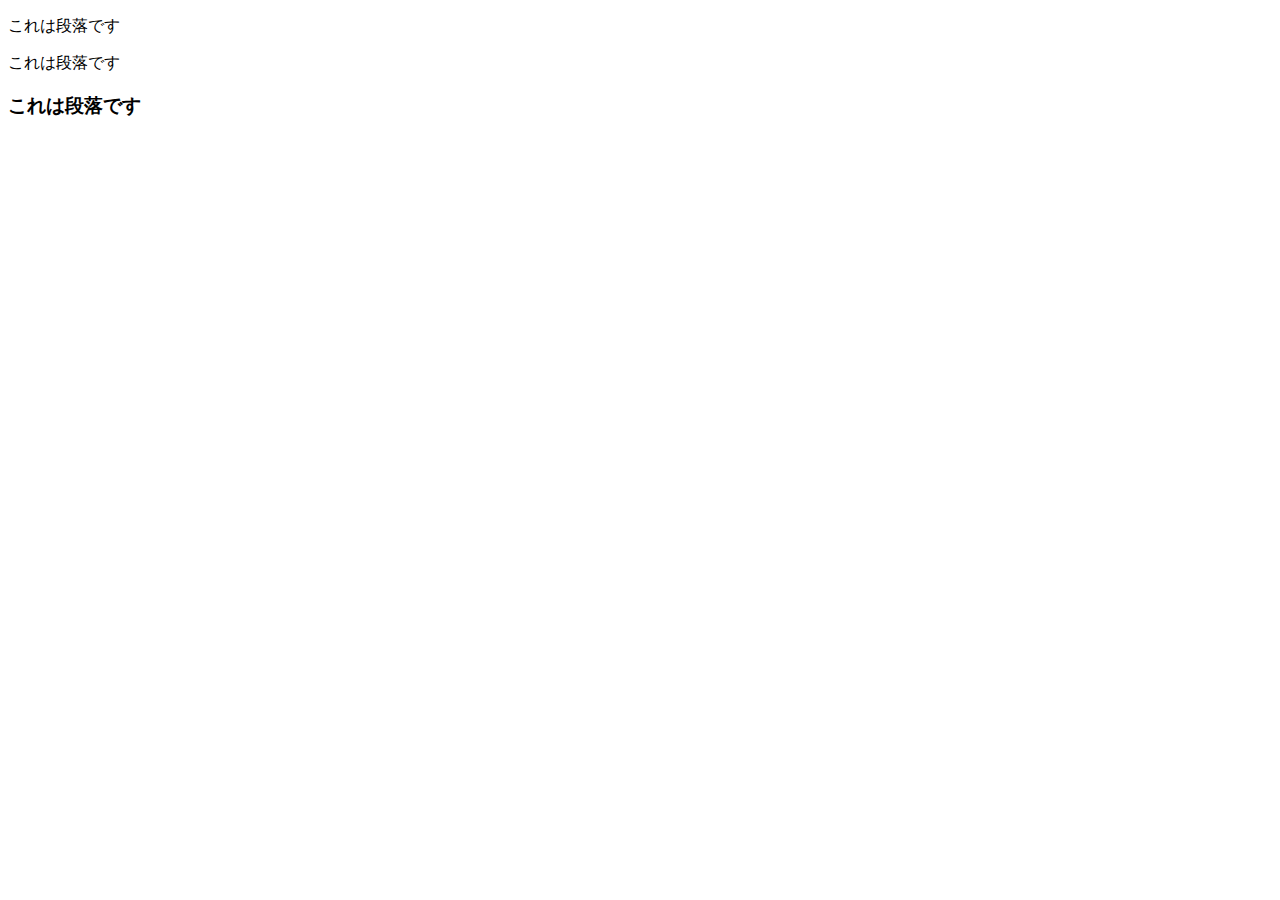
<file: assets/1-2-1_DOM の基本/index.html>
<!doctype html>
<html lang="ja">
  <head>
    <meta charset="UTF-8" />
    <meta name="viewport" content="width=device-width, initial-scale=1.0" />
    <title>Document</title>
  </head>

  <body>
    <!-- ここに要素を書く -->
    <p id="myId">これは段落です</p>
    <p class="myClass">これは段落です</p>
    <!-- <div class="myClass">これは段落です</div>
    <div class="myClass2">これは段落です</div>
    <div class="myClass3">これは段落です</div> -->
    <h3 class="myClass">これは段落です</h3>
    <!-- ここに要素を書く -->
    <script src="./main.js"></script>
  </body>
</html>
</file>
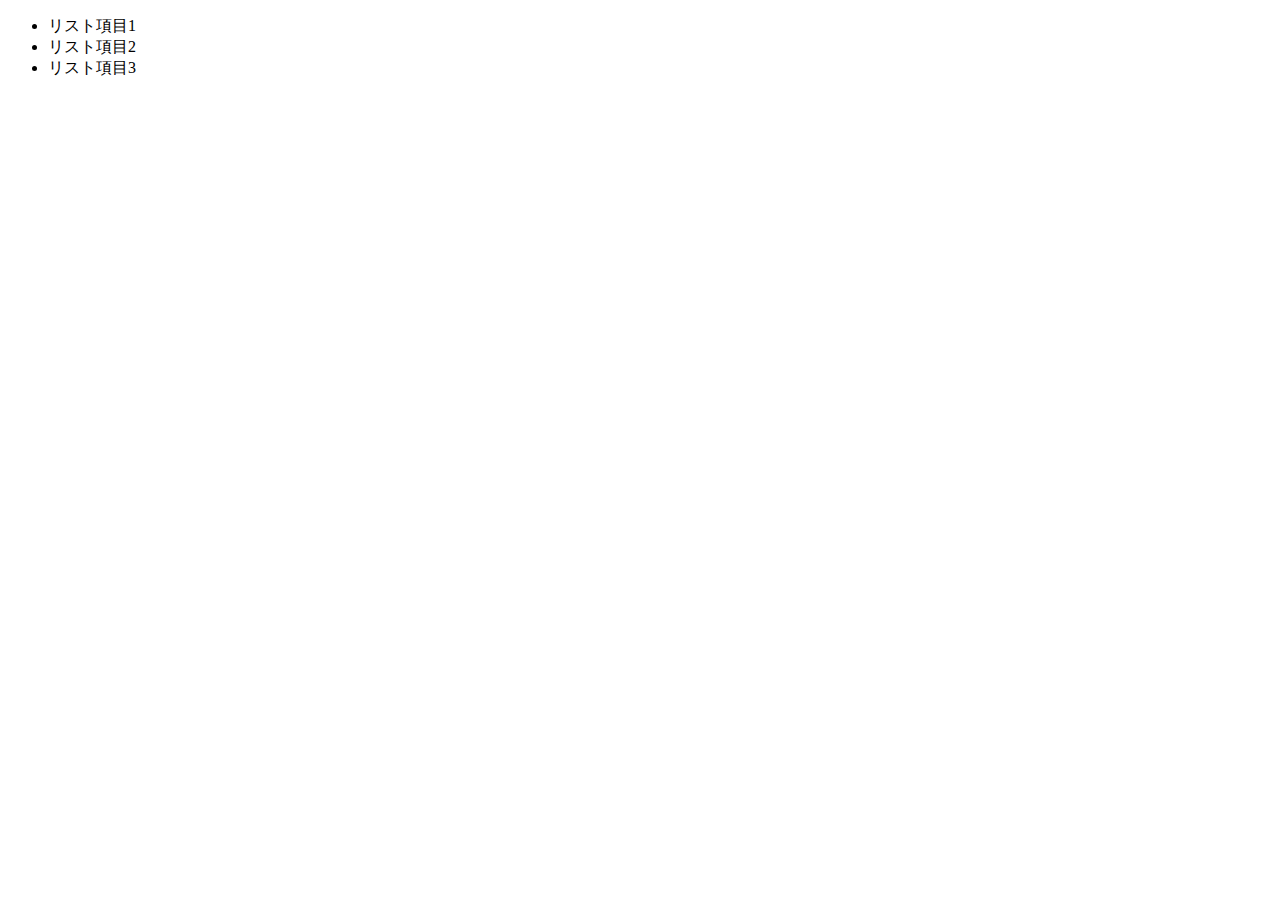
<file: assets/1-2-4_イベントの処理/index.html>
<!doctype html>
<html lang="ja">
  <head>
    <meta charset="UTF-8" />
    <meta name="viewport" content="width=device-width, initial-scale=1.0" />
    <title>Document</title>
  </head>

  <body>
    <ul id="parent-list">
      <li id="list-1">リスト項目1</li>
      <li id="list-2">リスト項目2</li>
      <li id="list-3">リスト項目3</li>
    </ul>
    <script src="./main.js"></script>
  </body>
</html>
</file>
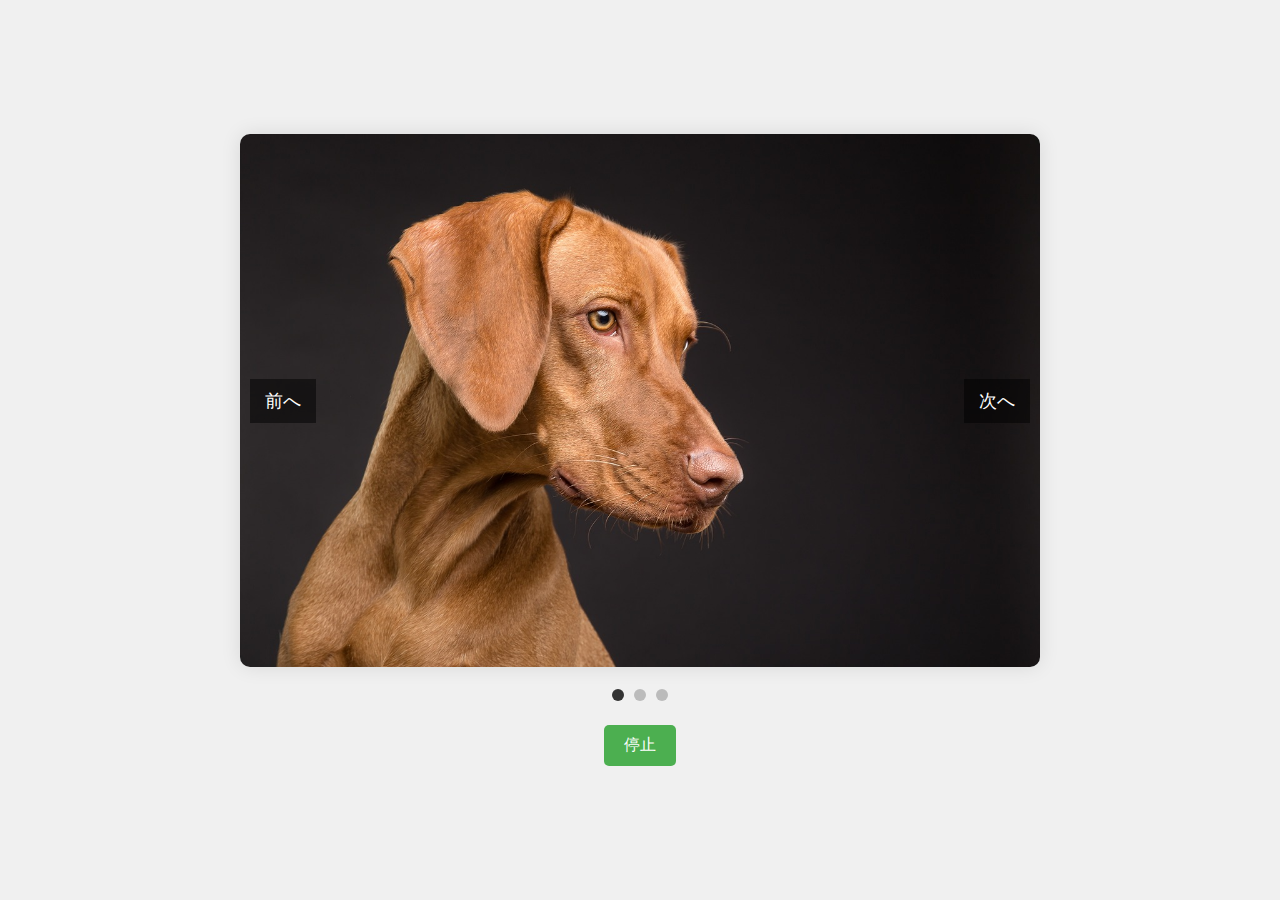
<file: assets/1-3-4_画像のスライドショー/index.html>
<!doctype html>
<html lang="ja">
  <head>
    <meta charset="UTF-8" />
    <meta name="viewport" content="width=device-width, initial-scale=1.0" />
    <title>画像のスライドショー</title>
    <link rel="stylesheet" href="./style.css" />
  </head>
  <body>
    <div class="slideshow-container">
      <div class="slide">
        <img src="./image1.jpg" alt="画像1の説明" />
      </div>
      <div class="slide">
        <img src="./image2.jpg" alt="画像2の説明" />
      </div>
      <div class="slide">
        <img src="./image3.jpg" alt="画像3の説明" />
      </div>

      <button id="prevSlide">前へ</button>
      <button id="nextSlide">次へ</button>
    </div>

    <div class="dot-navigation"></div>

    <button id="playPause">停止</button>

    <script src="./main.js"></script>
  </body>
</html>
</file>
<file: assets/1-3-4_画像のスライドショー/style.css>
body {
  font-family: Arial, sans-serif;
  background-color: #f0f0f0;
  height: 100vh;
  margin: 0;
  display: flex;
  flex-direction: column;
  justify-content: center;
  align-items: center;
}

.slideshow-container {
  position: relative;
  max-width: 800px;
  width: 100%;
  box-shadow: 0 0 20px rgba(0, 0, 0, 0.1);
  border-radius: 10px;
  overflow: hidden;
}

.slide {
  display: none;
  transition: opacity 0.5s ease-in-out;
  opacity: 0;
}

.slide.active {
  display: block;
  opacity: 1;
}

.slide img {
  width: 100%;
  height: auto;
  display: block;
}

#prevSlide,
#nextSlide {
  position: absolute;
  top: 50%;
  transform: translateY(-50%);
  background-color: rgba(0, 0, 0, 0.5);
  color: white;
  border: none;
  padding: 10px 15px;
  cursor: pointer;
  font-size: 18px;
  transition: background-color 0.3s;
}

#prevSlide:hover,
#nextSlide:hover {
  background-color: rgba(0, 0, 0, 0.8);
}

#prevSlide {
  left: 10px;
}

#nextSlide {
  right: 10px;
}

.dot-navigation {
  text-align: center;
  margin-top: 20px;
}

.dot {
  display: inline-block;
  width: 12px;
  height: 12px;
  border-radius: 50%;
  background-color: #bbb;
  margin: 0 5px;
  cursor: pointer;
  transition: background-color 0.3s;
}

.dot.active {
  background-color: #333;
}

#playPause {
  display: block;
  margin: 20px auto 0;
  padding: 10px 20px;
  background-color: #4caf50; /* 再生状態の緑色 */
  color: white;
  border: none;
  border-radius: 5px;
  cursor: pointer;
  font-size: 16px;
  transition: background-color 0.3s;
}

#playPause:hover {
  background-color: #45a049; /* 再生状態のホバー時の濃い緑色 */
}

#playPause.stopped {
  background-color: #e74c3c; /* 停止状態の赤色 */
}

#playPause.stopped:hover {
  background-color: #c0392b; /* 停止状態のホバー時の濃い赤色 */
}
</file>
